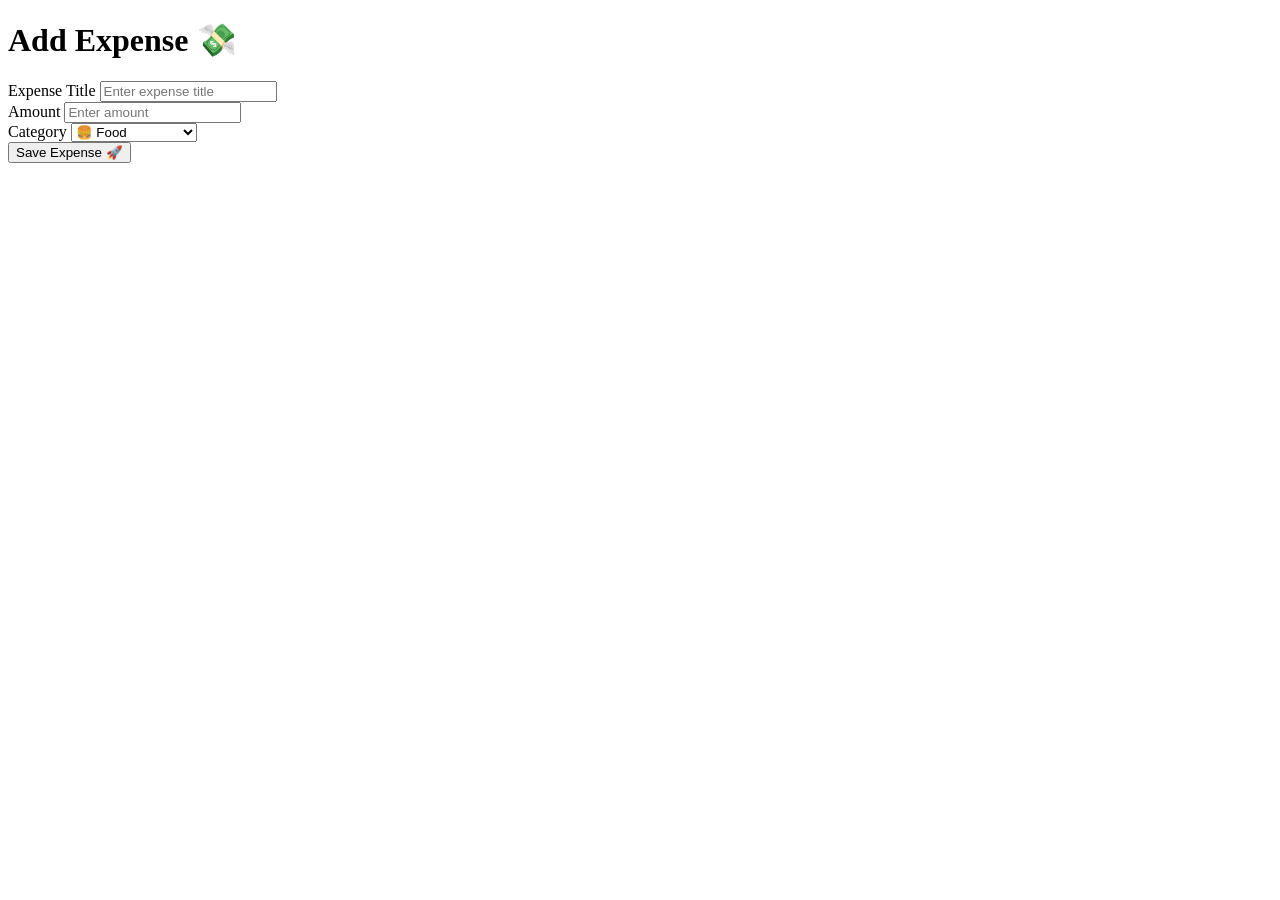
<file: src/main/resources/templates/add-expense.html>
<!DOCTYPE html>
<html xmlns:th="http://www.thymeleaf.org">
<head>

    <title>Add Expense</title>

    <link rel="stylesheet" th:href="@{/css/style.css}">

</head>

<body>

<div class="dashboard-container">

    <h1 class="title">
        Add Expense 💸
    </h1>

    <div class="card">

        <form th:action="@{/saveExpense}"
              th:object="${expense}"
              method="post">

            <div class="form-group">

                <label>Expense Title</label>

                <input type="text"
                       th:field="*{title}"
                       placeholder="Enter expense title"
                       required>

            </div>

            <div class="form-group">

                <label>Amount</label>

                <input type="number"
                       th:field="*{amount}"
                       placeholder="Enter amount"
                       required>

            </div>

            <div class="form-group">

                <label>Category</label>

                <select th:field="*{category}">

                    <option value="Food">🍔 Food</option>

                    <option value="Travel">🚕 Travel</option>

                    <option value="Shopping">🛍 Shopping</option>

                    <option value="Bills">📄 Bills</option>

                    <option value="Entertainment">🎮 Entertainment</option>

                    <option value="Other">✨ Other</option>

                </select>

            </div>

            <button type="submit" class="btn btn-add">
                Save Expense 🚀
            </button>

        </form>

    </div>

</div>

</body>
</html>
</file>
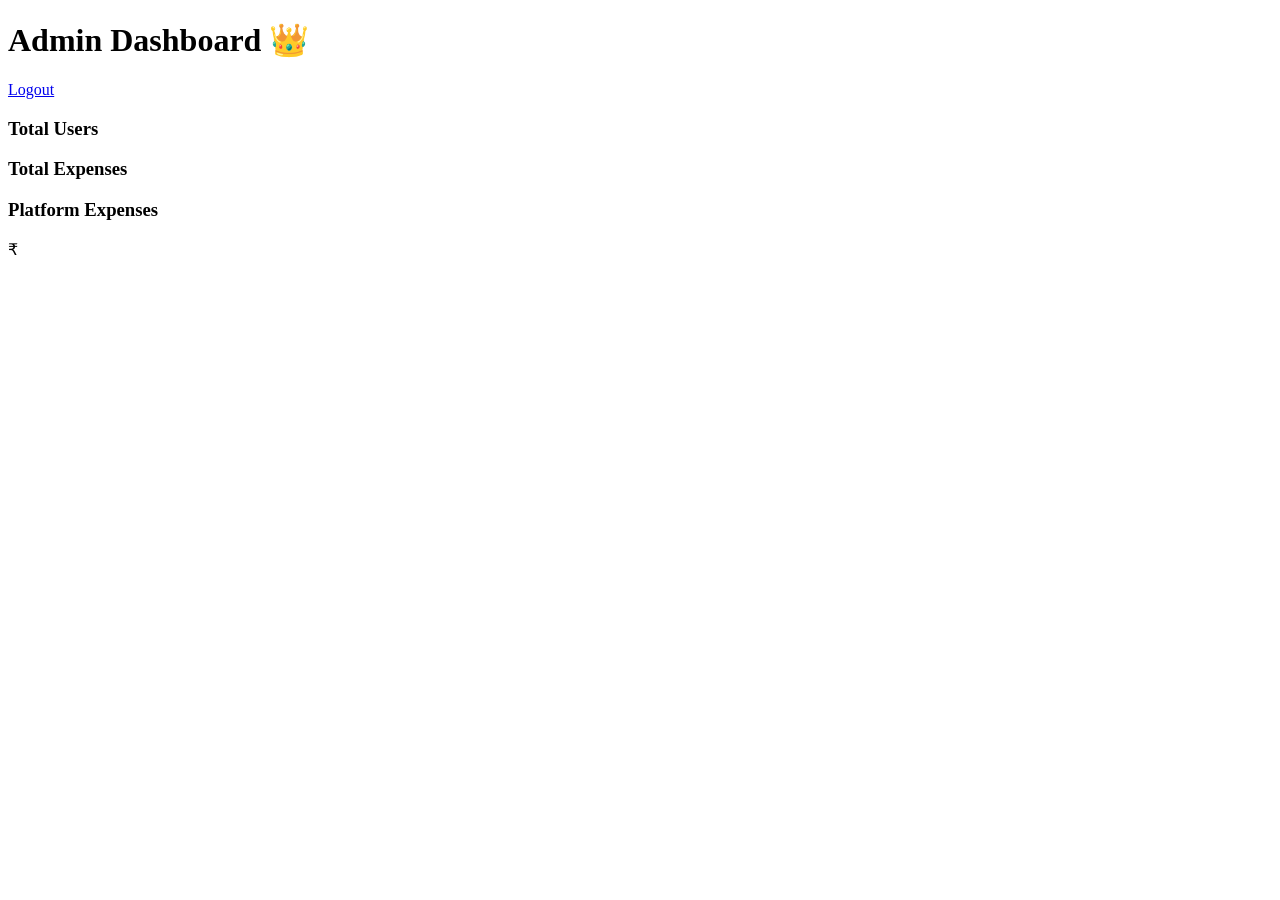
<file: src/main/resources/templates/admin-dashboard.html>
<!DOCTYPE html>
<html xmlns:th="http://www.thymeleaf.org">

<head>

    <title>Admin Dashboard</title>

    <link rel="stylesheet"
          th:href="@{/css/style.css}">

</head>

<body>

<div class="dashboard-container">

    <div class="top-bar">

        <h1 class="title">
            Admin Dashboard 👑
        </h1>

        <a href="/logout"
           class="btn btn-logout">

            Logout

        </a>

    </div>

    <div class="stats-grid">

        <div class="stats-card">

            <h3>Total Users</h3>

            <p th:text="${totalUsers}">
            </p>

        </div>

        <div class="stats-card">

            <h3>Total Expenses</h3>

            <p th:text="${totalExpenses}">
            </p>

        </div>

        <div class="stats-card">

            <h3>Platform Expenses</h3>

            <p>
                ₹<span th:text="${totalPlatformExpenses}">
                </span>
            </p>

        </div>

    </div>

</div>

</body>
</html>
</file>
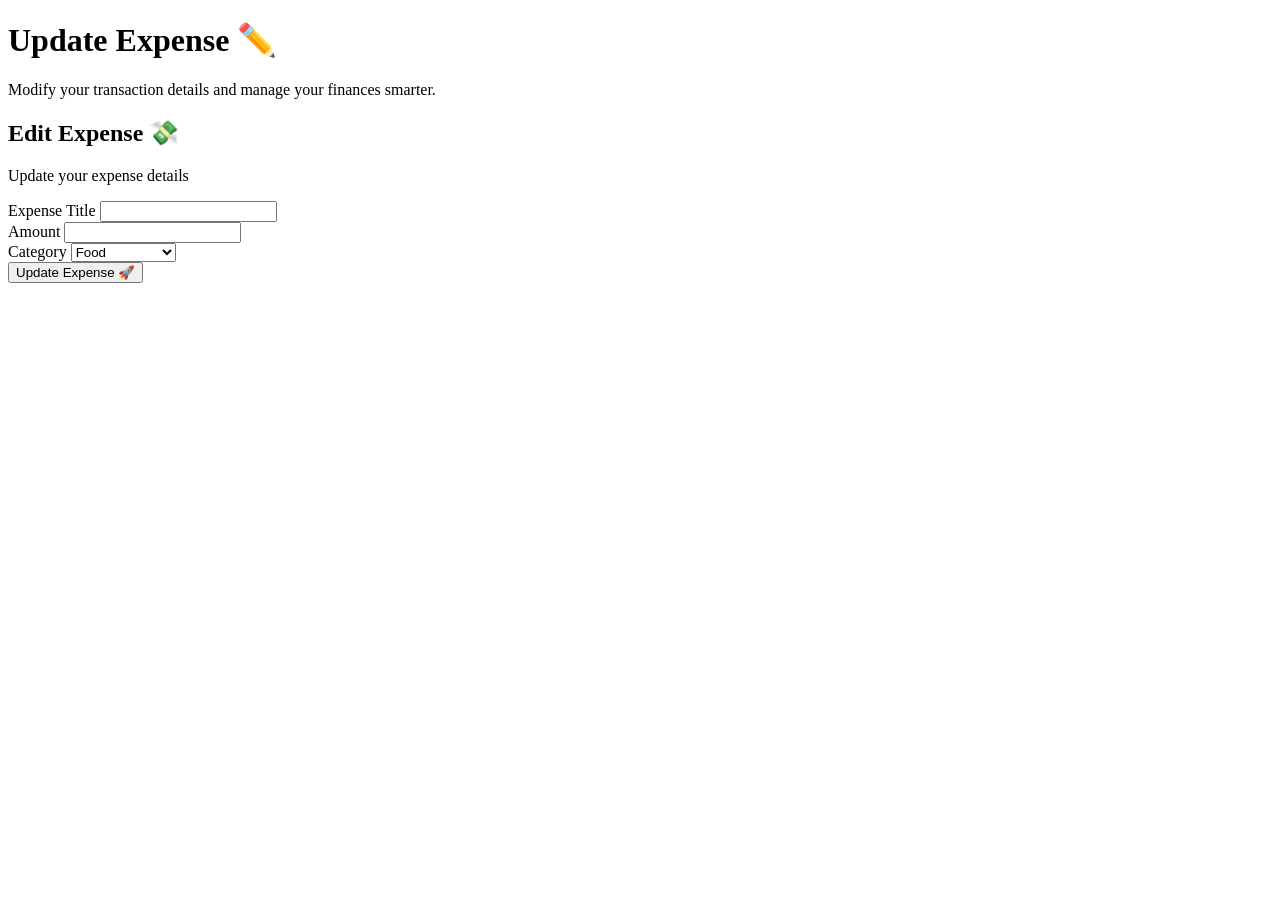
<file: src/main/resources/templates/edit-expense.html>
<!DOCTYPE html>
<html xmlns:th="http://www.thymeleaf.org">

<head>

    <title>Edit Expense</title>

    <link rel="stylesheet"
          th:href="@{/css/style.css}">

</head>

<body class="auth-body">

<div class="auth-container">

    <!-- LEFT -->

    <div class="auth-left">

        <h1>
            Update Expense ✏️
        </h1>

        <p>
            Modify your transaction details
            and manage your finances smarter.
        </p>

    </div>

    <!-- RIGHT -->

    <div class="auth-right">

        <div class="auth-card">

            <h2>
                Edit Expense 💸
            </h2>

            <p class="auth-subtitle">
                Update your expense details
            </p>

            <form th:action="@{/updateExpense}"
                  th:object="${expense}"
                  method="post">

                <input type="hidden"
                       th:field="*{id}">

                <input type="hidden"
       th:field="*{expenseDate}">
        

                <div class="input-group">

                    <label>Expense Title</label>

                    <input type="text"
                           th:field="*{title}"
                           required>

                </div>

                <div class="input-group">

                    <label>Amount</label>

                    <input type="number"
                           th:field="*{amount}"
                           required>

                </div>

                <div class="input-group">

                    <label>Category</label>

                    <select th:field="*{category}"
                            class="custom-select">

                        <option value="Food">
                            Food
                        </option>

                        <option value="Travel">
                            Travel
                        </option>

                        <option value="Shopping">
                            Shopping
                        </option>

                        <option value="Bills">
                            Bills
                        </option>

                        <option value="Entertainment">
                            Entertainment
                        </option>

                        <option value="Other">
                            Other
                        </option>

                    </select>

                </div>

                <button type="submit"
                        class="auth-btn">

                    Update Expense 🚀

                </button>

            </form>

        </div>

    </div>

</div>

</body>
</html>
</file>
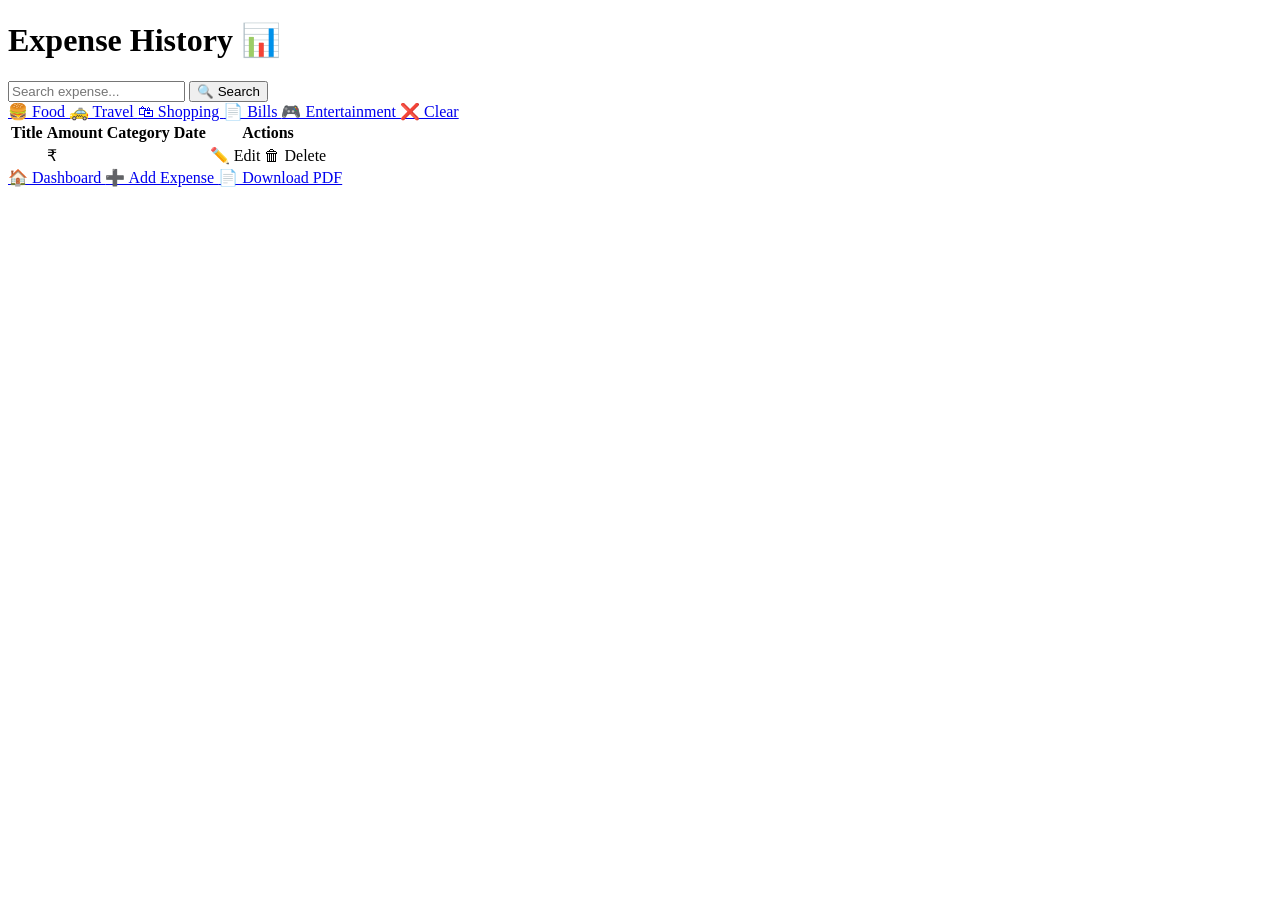
<file: src/main/resources/templates/expenses.html>
<!doctype html>
<html xmlns:th="http://www.thymeleaf.org">
  <head>
    <title>Expenses</title>

    <link rel="stylesheet" th:href="@{/css/style.css}" />
  </head>

  <body>
    <div class="dashboard-container">
      <h1 class="title">Expense History 📊</h1>

      <!-- SEARCH + FILTER -->

      <div class="card">
        <form action="/expenses" method="get" class="search-form">
          <input type="text" name="keyword" placeholder="Search expense..." />

          <button type="submit" class="btn btn-add">🔍 Search</button>
        </form>

        <div class="filter-buttons">
          <a href="/expenses?category=Food" class="btn btn-view"> 🍔 Food </a>

          <a href="/expenses?category=Travel" class="btn btn-view">
            🚕 Travel
          </a>

          <a href="/expenses?category=Shopping" class="btn btn-view">
            🛍 Shopping
          </a>

          <a href="/expenses?category=Bills" class="btn btn-view"> 📄 Bills </a>

          <a href="/expenses?category=Entertainment" class="btn btn-view">
            🎮 Entertainment
          </a>

          <a href="/expenses" class="btn btn-logout"> ❌ Clear </a>
        </div>
      </div>

      <!-- EXPENSE TABLE -->

      <div class="card">
        <table class="expense-table">
          <thead>
            <tr>
              <th>Title</th>
              <th>Amount</th>
              <th>Category</th>
              <th>Date</th>
              <th>Actions</th>
            </tr>
          </thead>

          <tbody>
            <tr th:each="expense : ${expenses}">
              <td th:text="${expense.title}"></td>

              <td>₹<span th:text="${expense.amount}"></span></td>

              <td th:text="${expense.category}"></td>

              <td th:text="${expense.expenseDate}"></td>

              <td>

    <div class="action-buttons">

        <a th:href="@{'/editExpense/' + ${expense.id}}"
           class="btn btn-view">

            ✏️ Edit

        </a>

        <a th:href="@{'/deleteExpense/' + ${expense.id}}"
           class="btn btn-logout"

           onclick=
           "return confirm(
           'Delete this expense?'
           )">

            🗑 Delete

        </a>

    </div>

</td>
              <!-- <td>
                <a
                  th:href="@{'/editExpense/' + ${expense.id}}"
                  class="btn btn-view"
                >
                  ✏️ Edit
                </a>
              </td> -->
            </tr>
          </tbody>
        </table>
      </div>

      <!-- BUTTONS -->

      <div class="card">
        <div class="button-group">
          <a href="/dashboard" class="btn btn-view"> 🏠 Dashboard </a>

          <a href="/addExpense" class="btn btn-add"> ➕ Add Expense </a>

          <a href="/download-pdf" class="btn btn-add"> 📄 Download PDF </a>
        </div>
      </div>
    </div>
  </body>
</html>
</file>
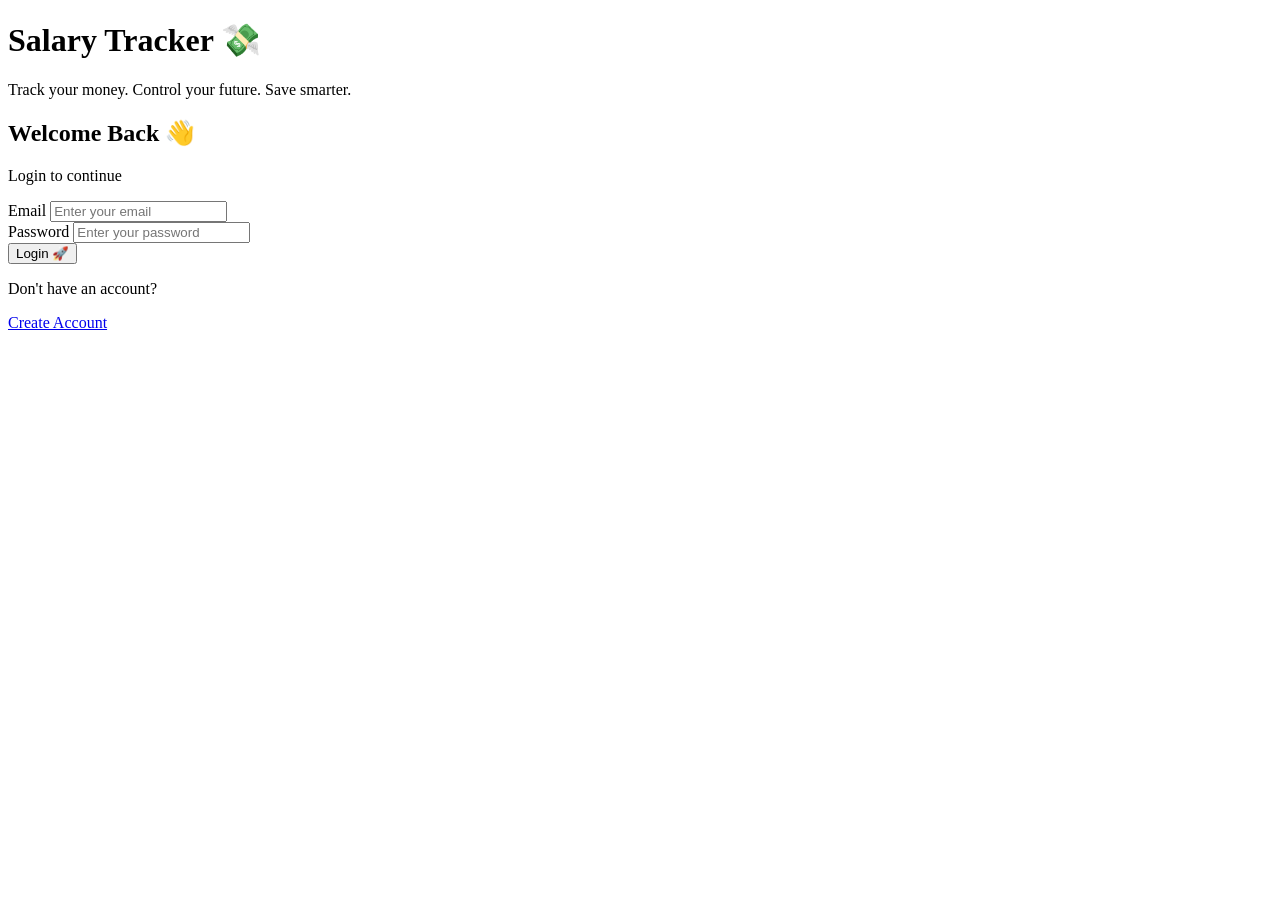
<file: src/main/resources/templates/login.html>
<!DOCTYPE html>
<html xmlns:th="http://www.thymeleaf.org">

<head>

    <title>Login</title>

    <link rel="stylesheet"
          th:href="@{/css/style.css}">

</head>

<body class="auth-body">

<div class="auth-container">

    <!-- LEFT SIDE -->

    <div class="auth-left">

        <h1>
            Salary Tracker 💸
        </h1>

        <p>
            Track your money.
            Control your future.
            Save smarter.
        </p>

    </div>

    <!-- RIGHT SIDE -->

    <div class="auth-right">

        <div class="auth-card">

            <h2>
                Welcome Back 👋
            </h2>

            <p class="auth-subtitle">
                Login to continue
            </p>

            <!-- ERROR -->

            <div th:if="${error}"
                 class="error-box">

                <p th:text="${error}"></p>

            </div>

            <form th:action="@{/loginUser}"
                  method="post">

                <div class="input-group">

                    <label>Email</label>

                    <input type="email"
                           name="email"
                           placeholder="Enter your email"
                           required>

                </div>

                <div class="input-group">

                    <label>Password</label>

                    <input type="password"
                           name="password"
                           placeholder="Enter your password"
                           required>

                </div>

                <button type="submit"
                        class="auth-btn">

                    Login 🚀

                </button>

            </form>

            <div class="auth-footer">

                <p>
                    Don't have an account?
                </p>

                <a href="/register">
                    Create Account
                </a>

            </div>

        </div>

    </div>

</div>

</body>
</html>
</file>
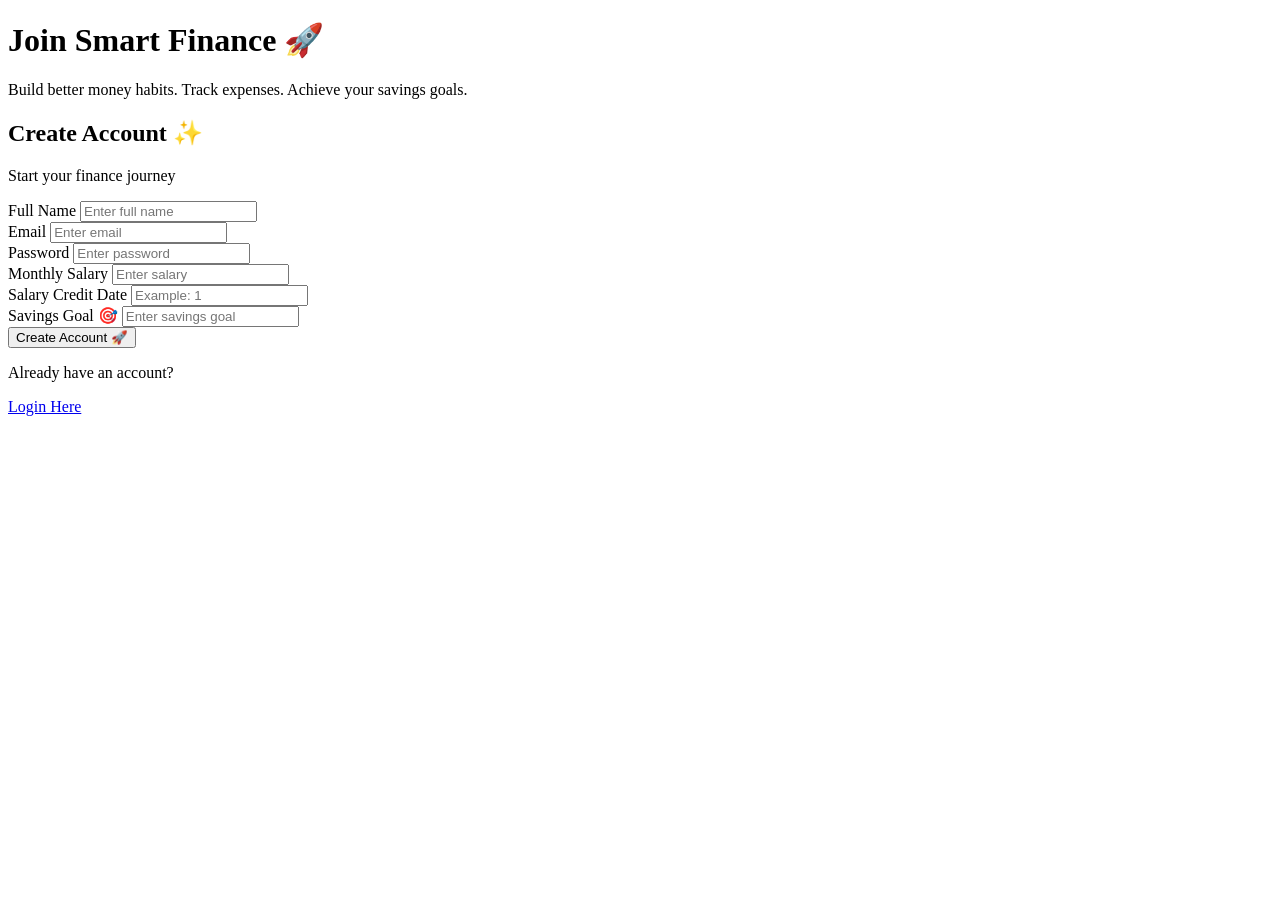
<file: src/main/resources/templates/register.html>
<!DOCTYPE html>
<html xmlns:th="http://www.thymeleaf.org">

<head>

    <title>Register</title>

    <link rel="stylesheet"
          th:href="@{/css/style.css}">

</head>

<body class="auth-body">

<div class="auth-container">

    <!-- LEFT SIDE -->

    <div class="auth-left">

        <h1>
            Join Smart Finance 🚀
        </h1>

        <p>
            Build better money habits.
            Track expenses.
            Achieve your savings goals.
        </p>

    </div>

    <!-- RIGHT SIDE -->

    <div class="auth-right">

        <div class="auth-card">

            <h2>
                Create Account ✨
            </h2>

            <p class="auth-subtitle">
                Start your finance journey
            </p>

            <form th:action="@{/saveUser}"
                  th:object="${user}"
                  method="post">

                <div class="input-group">

                    <label>Full Name</label>

                    <input type="text"
                           th:field="*{fullName}"
                           placeholder="Enter full name"
                           required>

                </div>

                <div class="input-group">

                    <label>Email</label>

                    <input type="email"
                           th:field="*{email}"
                           placeholder="Enter email"
                           required>

                </div>

                <div class="input-group">

                    <label>Password</label>

                    <input type="password"
                           th:field="*{password}"
                           placeholder="Enter password"
                           required>

                </div>

                <div class="input-group">

                    <label>Monthly Salary</label>

                    <input type="number"
                           th:field="*{salary}"
                           placeholder="Enter salary"
                           required>

                </div>

                <div class="input-group">

                    <label>Salary Credit Date</label>

                    <input type="number"
                           th:field="*{salaryDate}"
                           placeholder="Example: 1"
                           required>

                </div>

                <div class="input-group">

                    <label>Savings Goal 🎯</label>

                    <input type="number"
                           th:field="*{savingsGoal}"
                           placeholder="Enter savings goal"
                           required>

                </div>

                <button type="submit"
                        class="auth-btn">

                    Create Account 🚀

                </button>

            </form>

            <div class="auth-footer">

                <p>
                    Already have an account?
                </p>

                <a href="/login">
                    Login Here
                </a>

            </div>

        </div>

    </div>

</div>

</body>
</html>
</file>
